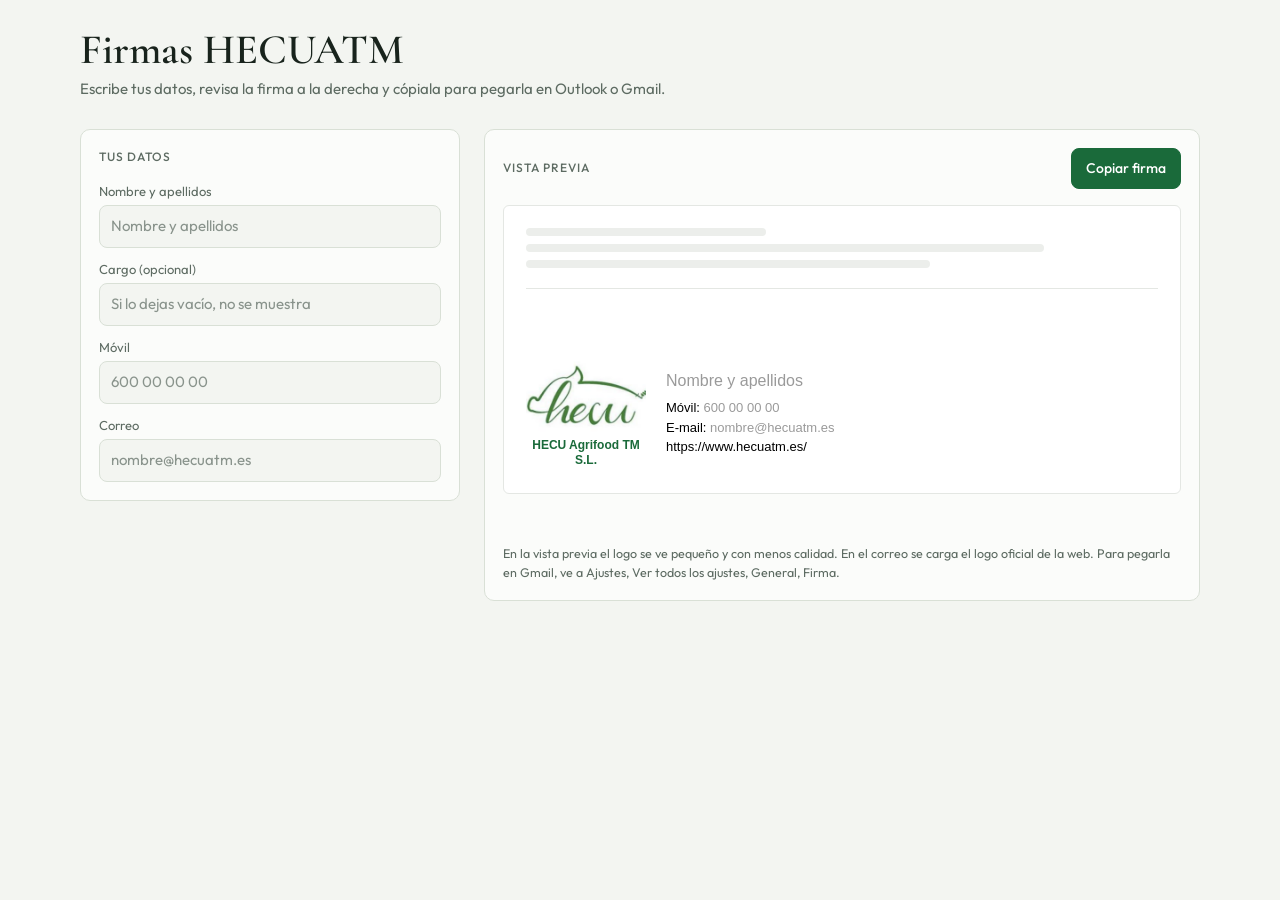
<file: firmas.html>
<!doctype html><html><head><meta charset=utf8><meta name=viewport content="width=device-width,initial-scale=1,viewport-fit=cover"><meta name="robots" content="noindex, nofollow"><style>:root{color-scheme:light;box-sizing:border-box;padding-top:env(safe-area-inset-top,0px);padding-bottom:env(safe-area-inset-bottom,0px)}html{scroll-padding-top:env(safe-area-inset-top,0px)}body{margin:0;padding:0;font:14px -apple-system,BlinkMacSystemFont,sans-serif;background:#fff;color:#000}img{max-width:100%}[hidden]:not([hidden=until-found i]){display:none!important}</style><title>Firmas HECUATM</title><meta name="claude:viewport-fit-sides" content="cover"><link rel="preconnect" href="https://fonts.googleapis.com"><link rel="preconnect" href="https://fonts.gstatic.com" crossorigin><link href="https://fonts.googleapis.com/css2?family=Cormorant+Garamond:wght@500;600&family=Outfit:wght@400;500&display=swap" rel="stylesheet"></head><body>
<style>
  /* Layout: formulario con los datos personales a la izquierda, vista previa del correo a la derecha. */
  :root {
    --bg: #f3f5f1;
    --surface: #fbfcfa;
    --fg: #18231c;
    --muted: #5d6b62;
    --line: #d9e0d6;
    --accent: #1a6a3a;
    --accent-fg: #ffffff;
    --accent-soft: #e3efe6;
    --paper: #ffffff;
    --paper-line: #e4e7e3;
    --paper-skel: #eceeeb;
    --font-display: "Cormorant Garamond", Georgia, "Times New Roman", serif;
    --font-body: "Outfit", system-ui, -apple-system, "Segoe UI", sans-serif;
  }
  @media (prefers-color-scheme: dark) {
    :root:not([data-theme="light"]) {
      --bg: #101713; --surface: #161f19; --fg: #e6ede8; --muted: #97a69c;
      --line: #27352c; --accent: #5fb27f; --accent-fg: #0d1a12; --accent-soft: #1d2e23;
      color-scheme: dark;
    }
  }
  :root[data-theme="dark"] {
    --bg: #101713; --surface: #161f19; --fg: #e6ede8; --muted: #97a69c;
    --line: #27352c; --accent: #5fb27f; --accent-fg: #0d1a12; --accent-soft: #1d2e23;
    color-scheme: dark;
  }

  * { box-sizing: border-box; }
  body {
    background: var(--bg);
    color: var(--fg);
    font-family: var(--font-body);
    font-size: 15px;
    line-height: 1.5;
    padding-block: 28px 40px;
    padding-left: max(16px, env(safe-area-inset-left, 0px));
    padding-right: max(16px, env(safe-area-inset-right, 0px));
  }
  .wrap { max-width: 1120px; margin: 0 auto; display: grid; gap: 28px; }
  header h1 {
    font-family: var(--font-display);
    font-weight: 600;
    font-size: clamp(30px, 5vw, 42px);
    line-height: 1.05;
    margin: 0 0 6px;
    text-wrap: balance;
  }
  header p { margin: 0; color: var(--muted); max-width: 62ch; }

  .cols { display: grid; gap: 24px; grid-template-columns: minmax(0, 380px) minmax(0, 1fr); align-items: start; }
  @media (max-width: 860px) { .cols { grid-template-columns: minmax(0, 1fr); } }

  .panel { background: var(--surface); border: 1px solid var(--line); border-radius: 10px; padding: 18px; display: grid; gap: 16px; min-width: 0; }
  .panel h2 { font-size: 12px; letter-spacing: 0.08em; text-transform: uppercase; color: var(--muted); font-weight: 500; margin: 0; }

  .fields { display: grid; gap: 12px; }
  label { display: grid; gap: 4px; font-size: 13px; color: var(--muted); }
  input[type="text"], input[type="email"], input[type="tel"], input[type="number"] {
    font: inherit; font-size: 15px; color: var(--fg); background: var(--bg);
    border: 1px solid var(--line); border-radius: 8px; padding: 9px 11px; width: 100%; min-width: 0;
  }
  input::placeholder { color: var(--muted); opacity: 0.7; }
  input:focus-visible, button:focus-visible { outline: 2px solid var(--accent); outline-offset: 2px; }

  .row { display: flex; flex-wrap: wrap; gap: 8px; }
  button.btn {
    font: inherit; font-weight: 500; font-size: 14px; cursor: pointer;
    border-radius: 8px; padding: 9px 14px; border: 1px solid var(--line);
    background: transparent; color: var(--fg);
  }
  button.btn:hover { border-color: var(--accent); }
  button.primary { background: var(--accent); border-color: var(--accent); color: var(--accent-fg); }
  button.primary:hover { filter: brightness(1.08); }
  .hint { font-size: 12.5px; color: var(--muted); margin: 0; }

  /* Vista previa: papel blanco fijo en ambos temas, porque el correo se ve sobre blanco. */
  .preview-head { display: flex; flex-wrap: wrap; align-items: center; justify-content: space-between; gap: 10px; }
  .paper { background: var(--paper); border: 1px solid var(--paper-line); border-radius: 6px; padding: 22px 22px 26px; overflow-x: auto; }
  .skel { display: grid; gap: 8px; margin-bottom: 20px; }
  .skel i { display: block; height: 8px; border-radius: 4px; background: var(--paper-skel); }
  .skel i:nth-child(1) { width: 38%; } .skel i:nth-child(2) { width: 82%; } .skel i:nth-child(3) { width: 64%; }
  .sig-dash { margin: 0 0 14px; border: 0; border-top: 1px solid var(--paper-line); }
  #sig { min-width: 400px; }
  .status { min-height: 1.4em; font-size: 13px; color: var(--accent); margin: 0; }
  @media (prefers-reduced-motion: no-preference) { button.btn { transition: border-color .15s, background-color .15s; } }
</style>

<div class="wrap">
  <header>
    <h1>Firmas HECUATM</h1>
    <p>Escribe tus datos, revisa la firma a la derecha y cópiala para pegarla en Outlook o Gmail.</p>
  </header>

  <div class="cols">
    <section class="panel" aria-label="Tus datos">
      <h2>Tus datos</h2>
      <div class="fields">
        <label for="name">Nombre y apellidos
          <input type="text" id="name" autocomplete="name" placeholder="Nombre y apellidos">
        </label>
        <label for="role">Cargo (opcional)
          <input type="text" id="role" autocomplete="organization-title" placeholder="Si lo dejas vacío, no se muestra">
        </label>
        <label for="phone">Móvil
          <input type="tel" id="phone" autocomplete="tel" placeholder="600 00 00 00">
        </label>
        <label for="email">Correo
          <input type="email" id="email" autocomplete="email" placeholder="nombre@hecuatm.es">
        </label>
      </div>
    </section>

    <section class="panel" aria-label="Vista previa">
      <div class="preview-head">
        <h2>Vista previa</h2>
        <div class="row">
          <button class="btn primary" id="copy" type="button">Copiar firma</button>
        </div>
      </div>
      <div class="paper">
        <div class="skel" aria-hidden="true"><i></i><i></i><i></i></div>
        <hr class="sig-dash">
        <div id="sig"></div>
      </div>
      <p class="status" id="status" role="status" aria-live="polite"></p>
      <p class="hint">En la vista previa el logo se ve pequeño y con menos calidad. En el correo se carga el logo oficial de la web. Para pegarla en Gmail, ve a Ajustes, Ver todos los ajustes, General, Firma.</p>
    </section>
  </div>
</div>

<script>
(function () {
  var SAMPLE_LOGO = "[data-uri]";
  var LOGO_URL = "https://www.hecuatm.es/img/hecu_logo_verde_transparente.png";
  var KEY = "hecuatm-firmas-v2";

  var state = { name: "", role: "", phone: "", email: "" };
  try {
    var saved = JSON.parse(localStorage.getItem(KEY) || "null");
    if (saved && typeof saved === "object") {
      ["name", "role", "phone", "email"].forEach(function (k) { if (typeof saved[k] === "string") state[k] = saved[k]; });
    }
  } catch (e) {}
  function persist() { try { localStorage.setItem(KEY, JSON.stringify(state)); } catch (e) {} }

  var $ = function (id) { return document.getElementById(id); };
  var els = {
    name: $("name"), role: $("role"), phone: $("phone"), email: $("email"),
    sig: $("sig"), status: $("status")
  };

  function gapCount() { return 3; }
  function esc(s) {
    return String(s).replace(/&/g, "&amp;").replace(/</g, "&lt;").replace(/>/g, "&gt;").replace(/"/g, "&quot;");
  }
  function phoneParts(raw) {
    var d = String(raw || "").replace(/\D/g, "");
    if (d.length === 11 && d.indexOf("34") === 0) d = d.slice(2);
    if (d.length === 9) {
      return { text: d.slice(0, 3) + " " + d.slice(3, 5) + " " + d.slice(5, 7) + " " + d.slice(7), tel: "+34" + d };
    }
    return { text: String(raw || "").trim(), tel: d ? "+" + d : "" };
  }

  // preview=true rellena los huecos vacíos con texto de ejemplo en gris. El código copiado nunca lo lleva.
  function buildSignature(p, logoSrc, preview) {
    var F = "font-family:Arial, Helvetica, sans-serif;";
    var ghost = function (t) { return '<span style="color:#9a9a9a;">' + t + '</span>'; };

    var gapHtml = "";
    for (var n = 0; n < gapCount(); n++) gapHtml += '<div style="' + F + ' font-size:13px;"><br></div>\n';

    var name = (p.name || "").trim();
    var nameHtml = name ? esc(name) : (preview ? ghost("Nombre y apellidos") : "");

    var ph = phoneParts(p.phone);
    var email = (p.email || "").trim();
    var lines = [];
    if (ph.text) {
      lines.push('Móvil: ' + (ph.tel
        ? '<a href="tel:' + esc(ph.tel) + '" style="color:#000000; text-decoration:none;">' + esc(ph.text) + '</a>'
        : esc(ph.text)));
    } else if (preview) {
      lines.push('Móvil: ' + ghost("600 00 00 00"));
    }
    if (email) {
      lines.push('E-mail: <a href="mailto:' + esc(email) + '" style="color:#000000; text-decoration:underline;">' + esc(email) + '</a>');
    } else if (preview) {
      lines.push('E-mail: ' + ghost("nombre@hecuatm.es"));
    }
    lines.push('<a href="https://www.hecuatm.es/" target="_blank" style="color:#000000; text-decoration:none;">https://www.hecuatm.es/</a>');

    var role = (p.role || "").trim();
    var roleHtml = role
      ? '<div style="' + F + ' font-size:12px; color:#4a4a4a; padding-bottom:6px; line-height:1.3;">' + esc(role) + '</div>'
      : '';
    var nameGap = role ? '2px' : '8px';

    return gapHtml + '<table cellpadding="0" cellspacing="0" border="0" style="border-collapse:collapse; ' + F + ' color:#000000;">\n' +
      '  <tr>\n' +
      '    <td valign="middle" align="center" style="padding:0 20px 0 0; width:140px;">\n' +
      '      <a href="https://www.hecuatm.es/" target="_blank" style="text-decoration:none;">\n' +
      '        <img src="' + esc(logoSrc) + '" alt="HECU Agrifood TM S.L." width="120" style="display:block; width:120px; height:auto; border:0; margin:0 auto;">\n' +
      '      </a>\n' +
      '      <div style="' + F + ' font-size:12px; font-weight:bold; color:#1a6a3a; padding-top:6px; line-height:1.2;">HECU Agrifood TM S.L.</div>\n' +
      '    </td>\n' +
      '    <td valign="middle" style="padding:0;">\n' +
      '      <div style="' + F + ' font-size:16px; color:#000000; padding-bottom:' + nameGap + '; line-height:1.2;">' + nameHtml + '</div>\n' +
      (roleHtml ? '      ' + roleHtml + '\n' : '') +
      '      <div style="' + F + ' font-size:13px; color:#000000; line-height:1.5;">' + lines.join('<br>\n        ') + '</div>\n' +
      '    </td>\n' +
      '  </tr>\n' +
      '</table>';
  }

  var signatureHtml = "";
  function renderPreview() {
    els.sig.innerHTML = buildSignature(state, SAMPLE_LOGO, true);
    var links = els.sig.querySelectorAll("a");
    for (var i = 0; i < links.length; i++) links[i].addEventListener("click", function (e) { e.preventDefault(); });
    signatureHtml = buildSignature(state, LOGO_URL, false);
  }

  ["name", "role", "phone", "email"].forEach(function (k) {
    els[k].value = state[k];
    els[k].addEventListener("input", function () {
      state[k] = els[k].value;
      persist(); renderPreview();
    });
  });

  var statusTimer;
  function say(msg) {
    els.status.textContent = msg;
    clearTimeout(statusTimer);
    statusTimer = setTimeout(function () { els.status.textContent = ""; }, 5000);
  }
  function missingFields() {
    var m = [];
    if (!state.name.trim()) m.push("nombre");
    if (!state.phone.trim()) m.push("móvil");
    if (!state.email.trim()) m.push("correo");
    return m;
  }
  function ready() {
    var m = missingFields();
    if (m.length) { say("Antes de copiar, rellena: " + m.join(", ") + "."); return false; }
    return true;
  }

  $("copy").addEventListener("click", function () {
    if (!ready()) return;
    var html = signatureHtml;
    var canRich = navigator.clipboard && navigator.clipboard.write && typeof ClipboardItem !== "undefined";
    if (canRich) {
      var item = new ClipboardItem({
        "text/html": new Blob([html], { type: "text/html" }),
        "text/plain": new Blob([state.name.trim() + "\n" + state.email.trim()], { type: "text/plain" })
      });
      navigator.clipboard.write([item]).then(
        function () { say("Firma copiada. Pégala en los ajustes de firma de tu correo."); },
        function () { say("Este navegador no permite copiar la firma. Prueba con Chrome, Edge o Safari actualizados."); }
      );
    } else { say("Este navegador no permite copiar la firma. Prueba con Chrome, Edge o Safari actualizados."); }
  });

  renderPreview();
})();
</script>

</body></html>
</file>
